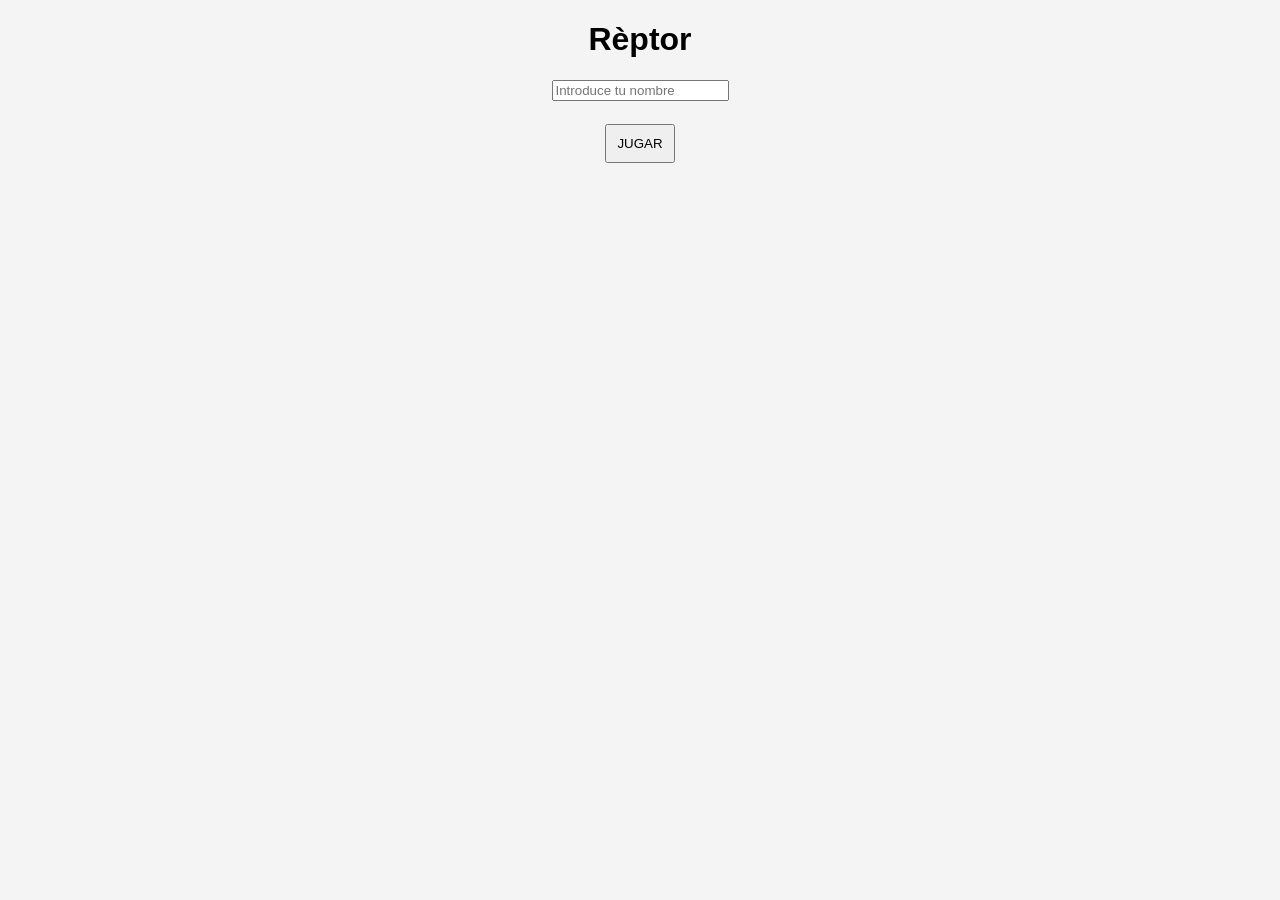
<file: index.html>
<!DOCTYPE html>
<html lang="es">
<head>
    <meta charset="UTF-8">
    <title>Quiz Game</title>
    <link rel="stylesheet" href="css/estilos.css">
</head>
<body>

    <div id="pantalla-inicio">
        <h1>Rèptor</h1>
        <input type="text" id="nombre" placeholder="Introduce tu nombre">
        <br><br>
        <button onclick="empezarJuego()">JUGAR</button>
    </div>

    <div id="menu" style="display:none;">
        <h2 id="saludo"></h2>
        <p>MODES DE JOC</p>
        <button onclick="seleccionarTipo('A')">Geografia</button>
        <button onclick="seleccionarTipo('B')">Cultura General</button>
    </div>

    <script src="js/app.js"></script>

</body>
</html>
</file>
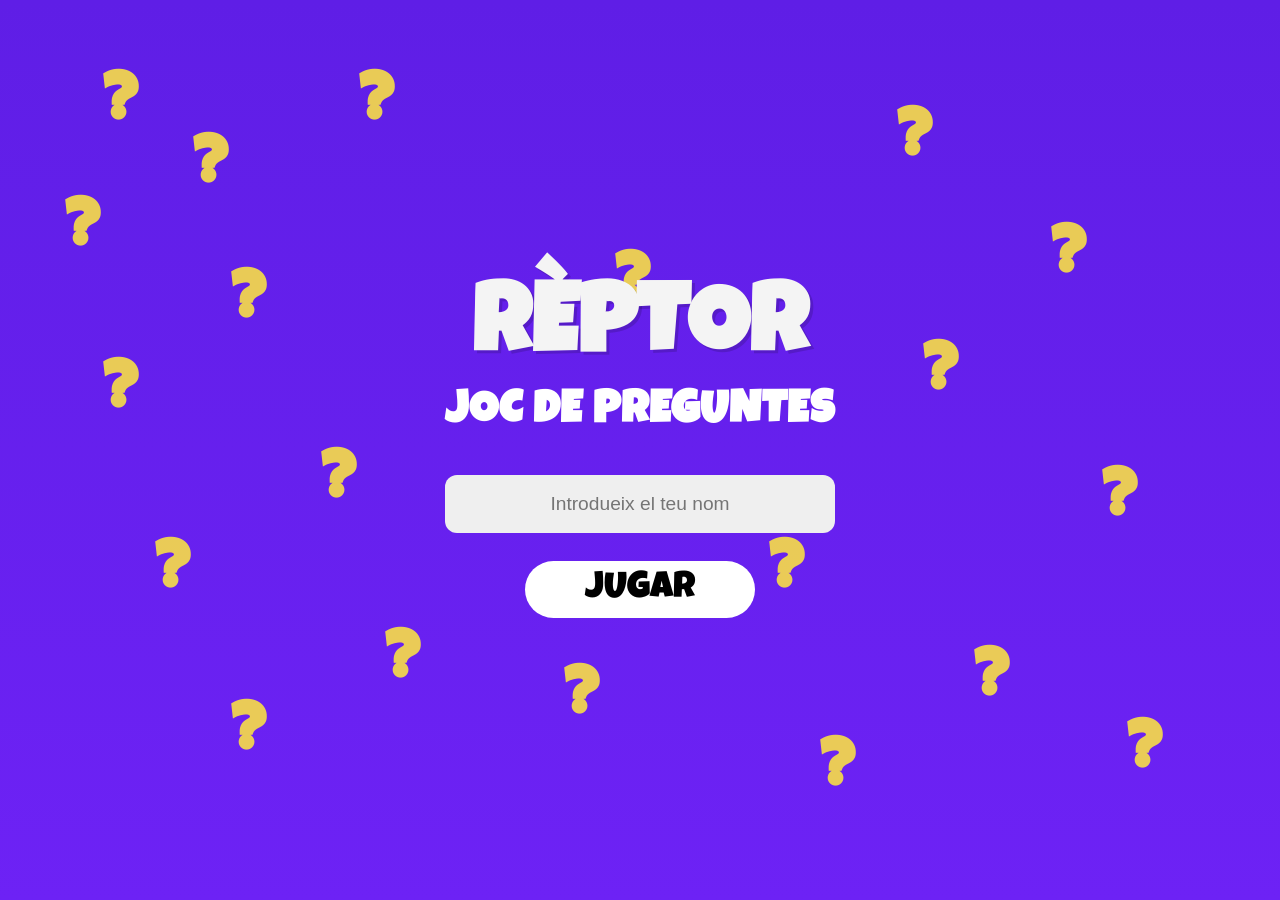
<file: JocQuiz_Oriol_Edgar_Pol_Biel/index.html>
<!DOCTYPE html>
<html lang="ca">
<head>
    <meta charset="UTF-8">
    <meta http-equiv="refresh" content="0; url=html/index.html">
    <title>Rèptor</title>
</head>
<body>
    <p>Obrint el joc...</p>
</body>
</html>
</file>
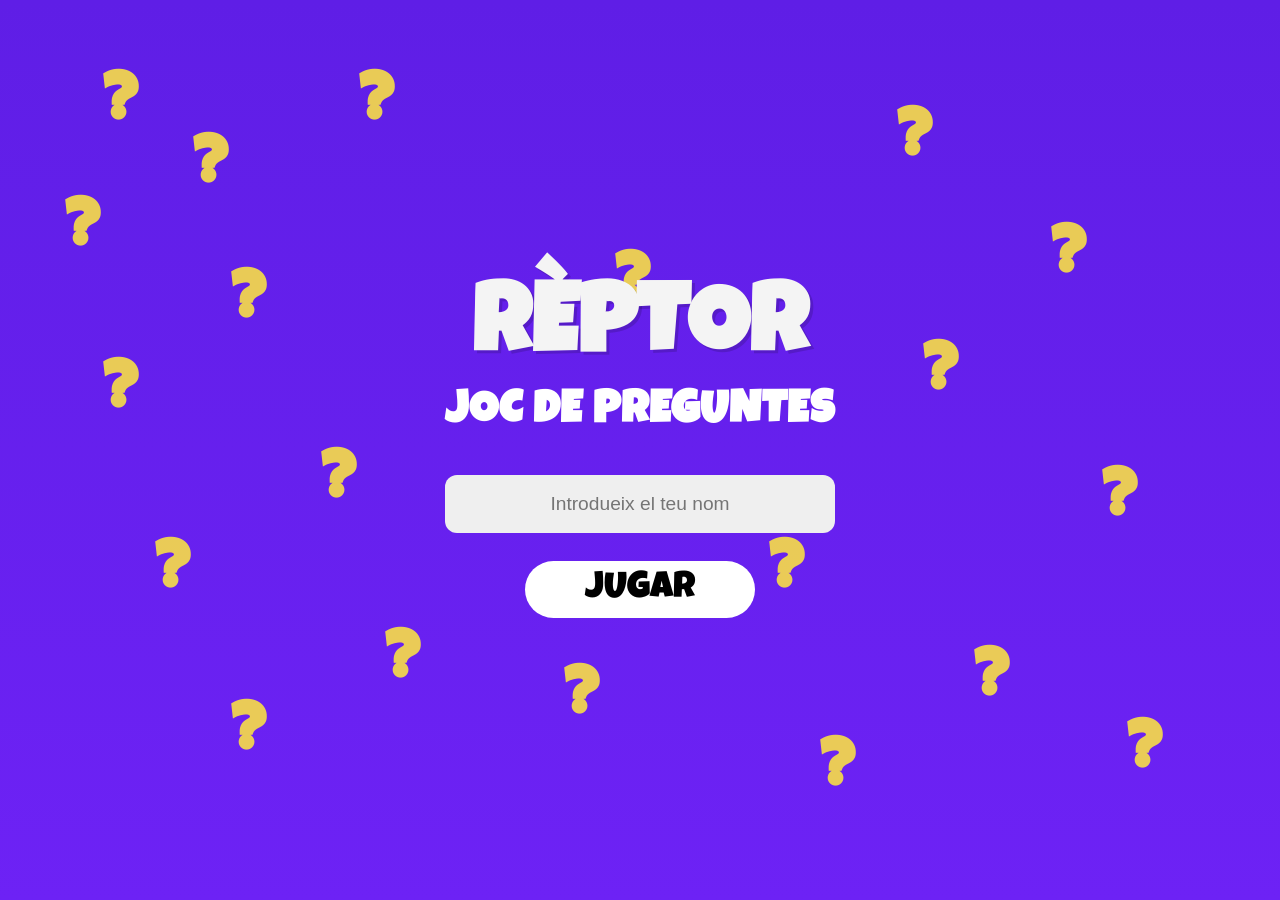
<file: JocQuiz_Oriol_Edgar_Pol_Biel/html/index.html>
<!DOCTYPE html>
<html lang="ca">
<head>
    <meta charset="UTF-8">
    <meta name="viewport" content="width=device-width, initial-scale=1.0">
    <title>Rèptor - Inici</title>
    <link rel="stylesheet" href="../css/estilos.css">
</head>
<body class="home-page">

    <main id="pantalla-inicio" class="home-container">
        <div class="question-bg">
            <span>?</span><span>?</span><span>?</span><span>?</span><span>?</span>
            <span>?</span><span>?</span><span>?</span><span>?</span><span>?</span>
            <span>?</span><span>?</span><span>?</span><span>?</span><span>?</span>
            <span>?</span><span>?</span><span>?</span><span>?</span><span>?</span>
        </div>

        <section class="home-content">
            <h1 class="title-main">RÈPTOR</h1>
            <h2 class="subtitle-main">JOC DE PREGUNTES</h2>

            <div class="form-box">
                <input type="text" id="nombre" placeholder="Introdueix el teu nom" autocomplete="off">
                <button type="button" onclick="empezarJuego()">JUGAR</button>
            </div>
        </section>
    </main>

    <main id="menu" class="standard-page" style="display:none;">
        <section class="panel-page">
            <header class="page-header">
                <div class="corner-icons left">¿ ?</div>
                <div class="header-center">
                    <h1 class="page-title">MODES DE JOC</h1>
                    <p class="welcome-text" id="saludo">Benvingut/da</p>
                </div>
                <div class="corner-icons right">? ?</div>
            </header>

            <div class="divider"></div>

            <section class="modes-grid">
                <article class="mode-card" onclick="seleccionarTipo('cultura')">
                    <div class="mode-image-box mode-emoji">🧠</div>
                    <h3>CULTURA</h3>
                </article>

                <article class="mode-card" onclick="seleccionarTipo('banderas')">
                    <div class="mode-image-box mode-emoji">🏳️</div>
                    <h3>BANDERES</h3>
                </article>
            </section>
        </section>
    </main>

    <script src="../js/app.js"></script>
</body>
</html>
</file>
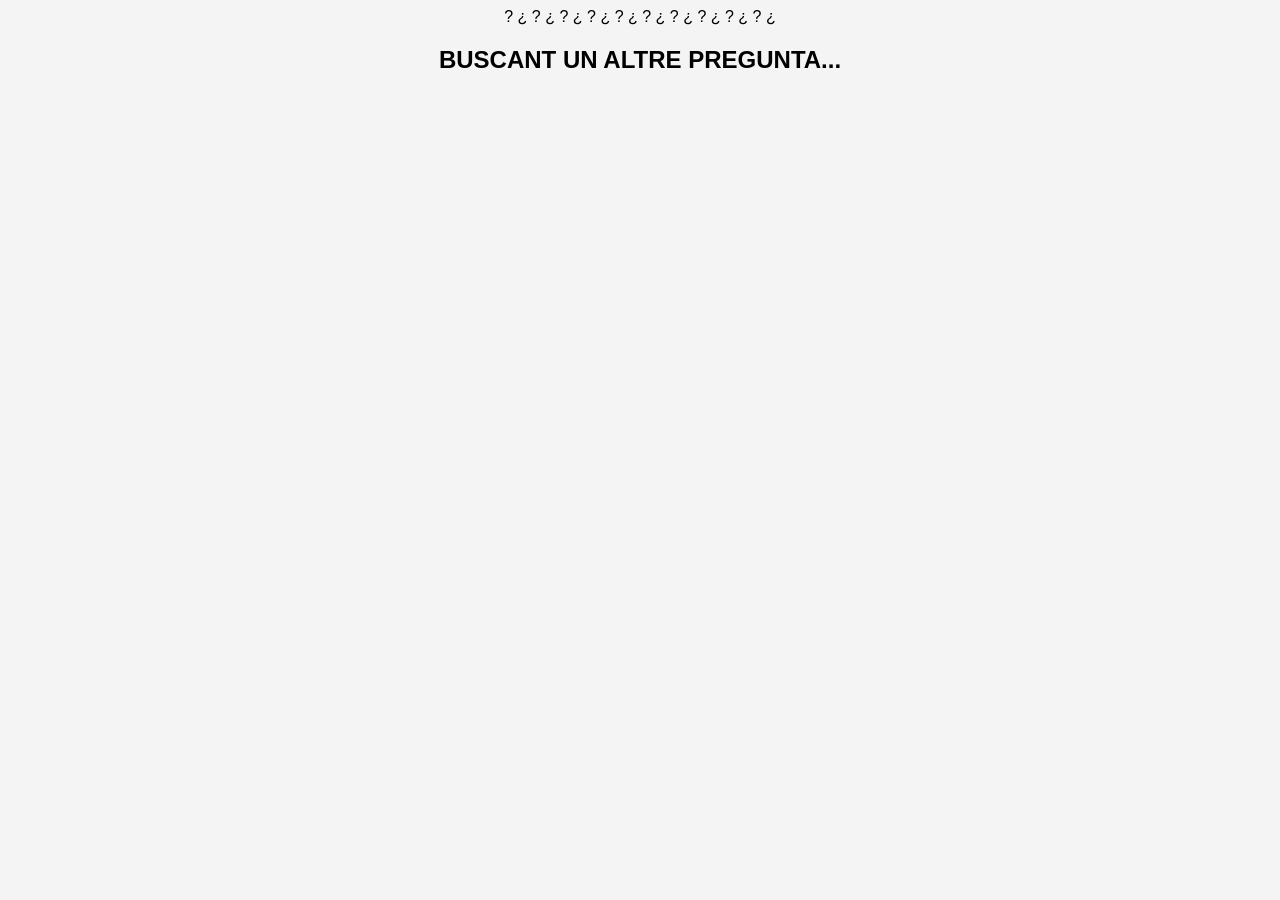
<file: pages/loading.html>
<!DOCTYPE html>
<html lang="ca">
<head>
    <meta charset="UTF-8">
    <meta name="viewport" content="width=device-width, initial-scale=1.0">
    <title>Carregant pregunta</title>
    <link rel="stylesheet" href="../css/estilos.css">
</head>
<body class="loading-page">

    <main class="loading-container">
        <div class="question-bg loading-bg">
            <span>?</span>
            <span>¿</span>
            <span>?</span>
            <span>¿</span>
            <span>?</span>
            <span>¿</span>
            <span>?</span>
            <span>¿</span>
            <span>?</span>
            <span>¿</span>
            <span>?</span>
            <span>¿</span>
            <span>?</span>
            <span>¿</span>
            <span>?</span>
            <span>¿</span>
            <span>?</span>
            <span>¿</span>
            <span>?</span>
            <span>¿</span>
        </div>

        <div class="loading-content">
            <h2>BUSCANT UN ALTRE PREGUNTA...</h2>
            <div class="loader"></div>
        </div>
    </main>

    <script>
        setTimeout(() => {
            window.location.href = "results.html";
        }, 2000);
    </script>
</body>
</html>
</file>
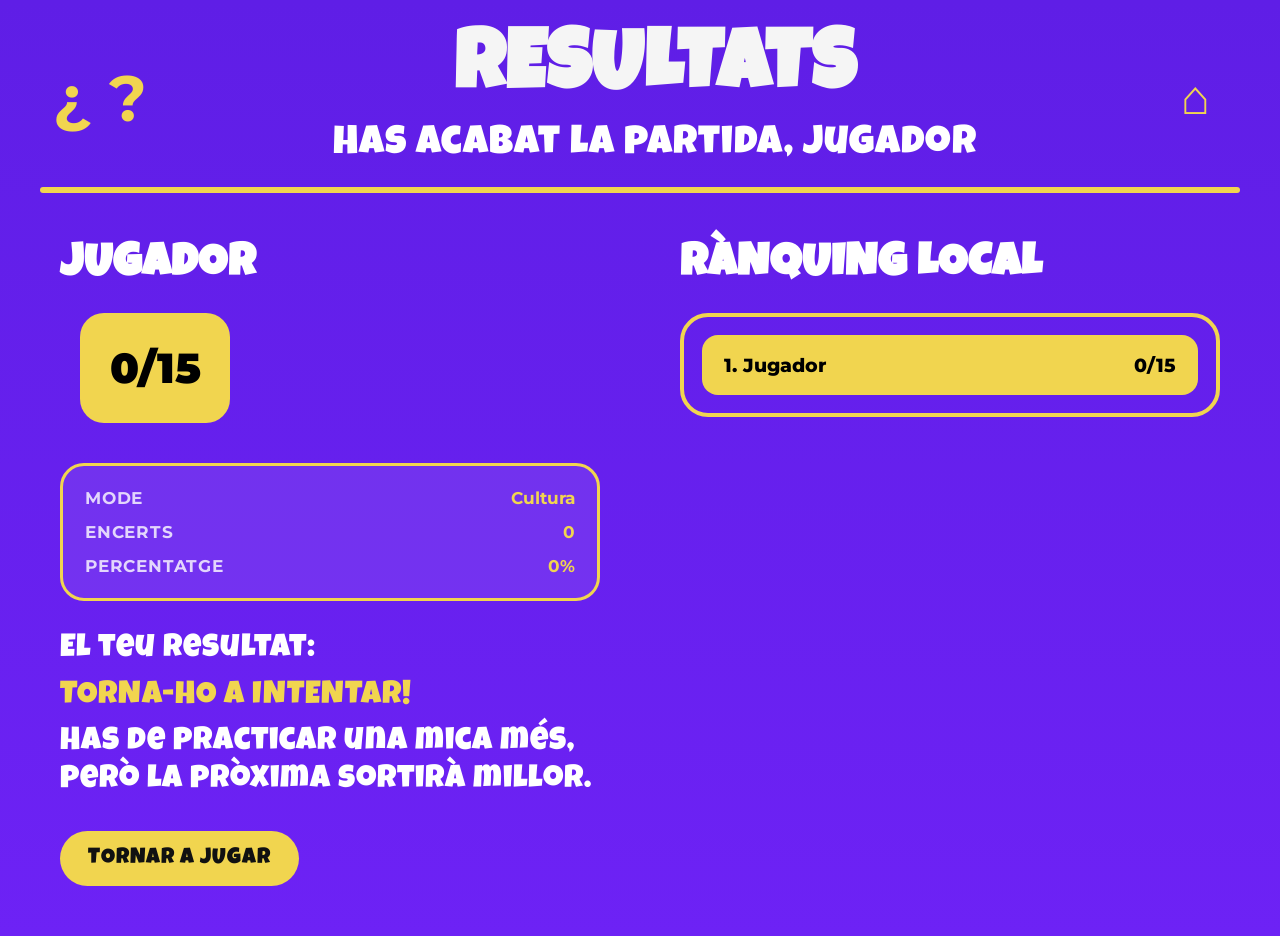
<file: JocQuiz_Oriol_Edgar_Pol_Biel/pages/results.html>
<!DOCTYPE html>
<html lang="ca">
<head>
    <meta charset="UTF-8">
    <meta name="viewport" content="width=device-width, initial-scale=1.0">
    <title>Resultats</title>
    <link rel="stylesheet" href="../css/estilos.css">
</head>
<body class="results-page">

    <main class="panel-page">
        <header class="page-header results-header">
            <div class="corner-icons left">¿ ?</div>
            <div class="header-center">
                <h1 class="page-title">RESULTATS</h1>
                <p class="welcome-text" id="resultsSubtitle">Partida completada</p>
            </div>
            <button class="exit-icon" type="button" id="homeButton" aria-label="Tornar a l'inici">⌂</button>
        </header>

        <div class="divider"></div>

        <section class="results-layout">
            <article class="results-left">
                <h2 id="playerTitle">JUGADOR/A</h2>

                <div class="score-box" id="scoreBox">0/0</div>

                <div class="results-summary-card">
                    <p class="results-summary-line">
                        <span class="results-label">Mode</span>
                        <span class="results-value" id="modeValue">-</span>
                    </p>
                    <p class="results-summary-line">
                        <span class="results-label">Encerts</span>
                        <span class="results-value" id="correctValue">0</span>
                    </p>
                    <p class="results-summary-line">
                        <span class="results-label">Percentatge</span>
                        <span class="results-value" id="percentageValue">0%</span>
                    </p>
                </div>

                <div class="position-text">
                    <p>El teu resultat:</p>
                    <p class="highlight-position" id="resultMessage">Continua entrenant.</p>
                    <p id="resultDescription">Cada partida suma. La següent pot sortir millor.</p>
                </div>

                <div class="results-actions">
                    <button class="play-again-btn" type="button" id="playAgainButton">TORNAR A JUGAR</button>
                </div>
            </article>

            <aside class="results-right">
                <h2>RÀNQUING LOCAL</h2>
                <div class="ranking-box" id="rankingList"></div>
            </aside>
        </section>
    </main>

    <script src="../js/results.js"></script>
</body>
</html>
</file>
<file: css/estilos.css>
body {
    font-family: Arial;
    text-align: center;
    background-color: #f4f4f4;
}

button {
    padding: 10px;
    margin: 5px;
    cursor: pointer;
}
</file>
<file: JocQuiz_Oriol_Edgar_Pol_Biel/css/estilos.css>
@import url('https://fonts.googleapis.com/css2?family=Luckiest+Guy&family=Montserrat:wght@400;500;700;800&display=swap');

* {
    margin: 0;
    padding: 0;
    box-sizing: border-box;
}

body {
    font-family: 'Montserrat', sans-serif;
    background: #5f1ee6;
    color: white;
    min-height: 100vh;
}

.home-page,
.loading-page,
.standard-page {
    min-height: 100vh;
    background: linear-gradient(180deg, #5f1ee6 0%, #6d22f5 100%);
}

.title-main,
.subtitle-main,
.page-title,
.question-label,
.welcome-text,
.results-left h2,
.results-right h2,
.position-text,
.play-again-btn,
.mode-card h3 {
    font-family: 'Luckiest Guy', cursive;
    letter-spacing: 1px;
}

.home-container,
.loading-container {
    position: relative;
    min-height: 100vh;
    overflow: hidden;
}

.question-bg {
    position: absolute;
    inset: 0;
    pointer-events: none;
}

.question-bg span {
    position: absolute;
    color: #f1d54f;
    font-family: 'Luckiest Guy', cursive;
    font-size: 4rem;
    font-weight: bold;
    opacity: 0.95;
}

.question-bg span:nth-child(1) { top: 8%; left: 8%; }
.question-bg span:nth-child(2) { top: 15%; left: 15%; }
.question-bg span:nth-child(3) { top: 8%; left: 28%; }
.question-bg span:nth-child(4) { top: 22%; left: 5%; }
.question-bg span:nth-child(5) { top: 30%; left: 18%; }
.question-bg span:nth-child(6) { top: 12%; left: 70%; }
.question-bg span:nth-child(7) { top: 25%; left: 82%; }
.question-bg span:nth-child(8) { top: 40%; left: 8%; }
.question-bg span:nth-child(9) { top: 50%; left: 25%; }
.question-bg span:nth-child(10) { top: 60%; left: 12%; }
.question-bg span:nth-child(11) { top: 70%; left: 30%; }
.question-bg span:nth-child(12) { top: 78%; left: 18%; }
.question-bg span:nth-child(13) { top: 60%; left: 60%; }
.question-bg span:nth-child(14) { top: 38%; left: 72%; }
.question-bg span:nth-child(15) { top: 72%; left: 76%; }
.question-bg span:nth-child(16) { top: 52%; left: 86%; }
.question-bg span:nth-child(17) { top: 82%; left: 64%; }
.question-bg span:nth-child(18) { top: 80%; left: 88%; }
.question-bg span:nth-child(19) { top: 28%; left: 48%; }
.question-bg span:nth-child(20) { top: 74%; left: 44%; }

.home-content {
    position: relative;
    z-index: 2;
    min-height: 100vh;
    display: flex;
    flex-direction: column;
    justify-content: center;
    align-items: center;
    gap: 10px;
    text-align: center;
    padding: 20px;
}

.title-main {
    font-size: 6rem;
    color: #f4f4f4;
    text-shadow: 3px 3px 0 rgba(0, 0, 0, 0.15);
}

.subtitle-main {
    font-size: 2.8rem;
    color: white;
    margin-bottom: 30px;
}

.form-box {
    display: flex;
    flex-direction: column;
    align-items: center;
    gap: 28px;
}

.form-box input {
    width: 390px;
    max-width: 90vw;
    padding: 18px 20px;
    border: none;
    border-radius: 12px;
    font-size: 1.2rem;
    text-align: center;
    background: #efefef;
    color: #555;
    outline: none;
}

.form-box button {
    border: none;
    background: #ffffff;
    color: #000;
    font-family: 'Luckiest Guy', cursive;
    font-size: 2.3rem;
    padding: 10px 60px;
    border-radius: 999px;
    cursor: pointer;
    transition: transform 0.2s ease;
    text-transform: uppercase;
}

.form-box button:hover {
    transform: scale(1.04);
}

.panel-page {
    max-width: 1280px;
    margin: 0 auto;
    min-height: 100vh;
    padding: 30px 40px 40px;
}

.page-header {
    display: grid;
    grid-template-columns: 120px 1fr 120px;
    align-items: center;
    gap: 10px;
}

.corner-icons {
    font-size: 4rem;
    color: #f1d54f;
    font-weight: bold;
    text-align: center;
}

.header-center {
    text-align: center;
}

.page-title {
    font-size: 5.2rem;
    color: #f5f5f5;
    line-height: 1;
}

.welcome-text,
.question-label {
    font-size: 2.5rem;
    margin-top: 12px;
}

.divider {
    width: 100%;
    height: 6px;
    background: #f1d54f;
    margin: 22px 0 40px;
    border-radius: 10px;
}

.modes-grid {
    display: flex;
    justify-content: center;
    gap: 70px;
    flex-wrap: wrap;
    padding-top: 20px;
}

.mode-card {
    text-align: center;
    cursor: pointer;
    transition: transform 0.2s ease;
}

.mode-card:hover {
    transform: translateY(-6px);
}

.mode-image-box {
    width: 210px;
    height: 210px;
    background: #f1d54f;
    border-radius: 28px;
    display: flex;
    justify-content: center;
    align-items: center;
    margin-bottom: 18px;
    overflow: hidden;
}

.mode-image-box img {
    width: 140px;
    height: 140px;
    object-fit: cover;
}

.mode-card h3 {
    font-size: 2rem;
    color: #f5f5f5;
}

.timer-row {
    display: flex;
    justify-content: center;
    margin-bottom: 20px;
}

.timer-box {
    background: #f1d54f;
    color: #111;
    padding: 10px 26px;
    border-radius: 999px;
    font-weight: 800;
    font-size: 1.2rem;
}

.game-layout {
    display: grid;
    grid-template-columns: 1.4fr 0.9fr;
    gap: 50px;
    align-items: center;
    padding: 10px 30px 0;
}

.answers-column {
    display: flex;
    flex-direction: column;
    gap: 22px;
}

.answer-btn {
    border: none;
    background: #f1d54f;
    color: #000;
    text-align: left;
    font-size: 1.1rem;
    font-weight: 800;
    padding: 26px 30px;
    border-radius: 16px;
    cursor: pointer;
    transition: transform 0.15s ease, opacity 0.15s ease;
}

.answer-btn:hover {
    transform: scale(1.02);
}

.answer-btn.correct {
    background: #19ff00;
}

.answer-btn.incorrect {
    background: #ff1f1f;
    color: white;
}

.answer-btn.disabled {
    opacity: 0.92;
    pointer-events: none;
}

.question-image-box {
    width: 100%;
    max-width: 360px;
    aspect-ratio: 1 / 1;
    background: #d9ebf6;
    border-radius: 20px;
    overflow: hidden;
    margin: 0 auto;
}

.question-image-box img {
    width: 100%;
    height: 100%;
    object-fit: cover;
}

.loading-content {
    position: relative;
    z-index: 2;
    min-height: 100vh;
    display: flex;
    flex-direction: column;
    justify-content: center;
    align-items: center;
    gap: 25px;
    text-align: center;
    padding: 20px;
}

.loading-content h2 {
    font-family: 'Luckiest Guy', cursive;
    font-size: 2.7rem;
    color: white;
}

.loader {
    width: 60px;
    height: 60px;
    border: 8px solid rgba(255,255,255,0.35);
    border-top: 8px solid white;
    border-radius: 50%;
    animation: spin 0.9s linear infinite;
}

@keyframes spin {
    to {
        transform: rotate(360deg);
    }
}

.results-header {
    grid-template-columns: 120px 1fr 90px;
}

.exit-icon {
    font-size: 3rem;
    text-align: center;
    cursor: pointer;
    color: #f1d54f;
}

.results-layout {
    display: grid;
    grid-template-columns: 1fr 1fr;
    gap: 40px;
    align-items: start;
}

.results-left,
.results-right {
    padding: 10px 20px;
}

.results-left h2,
.results-right h2 {
    font-size: 2.8rem;
    margin-bottom: 25px;
}

.score-box {
    width: 150px;
    height: 110px;
    background: #f1d54f;
    border-radius: 24px;
    display: flex;
    justify-content: center;
    align-items: center;
    color: #000;
    font-size: 2.6rem;
    font-weight: 900;
    margin: 20px 0 40px 20px;
}

.position-text {
    font-size: 2rem;
    line-height: 1.2;
}

.highlight-position {
    color: #f1d54f;
    margin: 8px 0;
}

.play-again-btn {
    margin-top: 30px;
    border: none;
    background: #f1d54f;
    color: #111;
    padding: 16px 28px;
    border-radius: 999px;
    font-size: 1.4rem;
    cursor: pointer;
}

.ranking-box {
    border: 4px solid #f1d54f;
    border-radius: 28px;
    padding: 18px;
    display: flex;
    flex-direction: column;
    gap: 12px;
}

.ranking-item {
    background: #f1d54f;
    color: #000;
    border-radius: 16px;
    padding: 18px 22px;
    display: flex;
    justify-content: space-between;
    align-items: center;
    font-weight: 800;
    font-size: 1.2rem;
}

@media (max-width: 980px) {
    .page-title {
        font-size: 3.6rem;
    }

    .welcome-text,
    .question-label {
        font-size: 1.8rem;
    }

    .game-layout,
    .results-layout {
        grid-template-columns: 1fr;
    }

    .modes-grid {
        gap: 35px;
    }

    .page-header {
        grid-template-columns: 80px 1fr 80px;
    }

    .corner-icons {
        font-size: 2.8rem;
    }
}

@media (max-width: 600px) {
    .title-main {
        font-size: 4rem;
    }

    .subtitle-main {
        font-size: 2rem;
    }

    .page-title {
        font-size: 2.6rem;
    }

    .welcome-text,
    .question-label {
        font-size: 1.4rem;
    }

    .mode-image-box {
        width: 180px;
        height: 180px;
    }

    .panel-page {
        padding: 20px;
    }

}

.results-page {
    min-height: 100vh;
    background: linear-gradient(180deg, #5f1ee6 0%, #6d22f5 100%);
}

.exit-icon {
    border: none;
    background: transparent;
}

.exit-icon:hover {
    transform: scale(1.08);
}

.results-summary-card {
    background: rgba(255, 255, 255, 0.08);
    border: 3px solid #f1d54f;
    border-radius: 24px;
    padding: 22px;
    display: flex;
    flex-direction: column;
    gap: 14px;
    margin: 0 0 30px;
}

.results-summary-line {
    display: flex;
    justify-content: space-between;
    align-items: center;
    gap: 16px;
    font-size: 1.05rem;
    font-weight: 700;
}

.results-label {
    color: rgba(255, 255, 255, 0.8);
    text-transform: uppercase;
    letter-spacing: 0.8px;
}

.results-value {
    color: #f1d54f;
    text-align: right;
}

.results-actions {
    display: flex;
    gap: 16px;
    flex-wrap: wrap;
}

.results-right {
    height: 100%;
}

.ranking-empty {
    text-align: center;
    padding: 20px 10px;
    color: rgba(255, 255, 255, 0.85);
    font-weight: 600;
}

.ranking-item span:last-child {
    white-space: nowrap;
}

@media (max-width: 980px) {
    .results-summary-line {
        font-size: 0.98rem;
    }
}

@media (max-width: 600px) {
    .score-box {
        width: 130px;
        height: 95px;
        margin-left: 0;
    }

    .position-text {
        font-size: 1.45rem;
    }

    .results-summary-card {
        padding: 18px;
    }

    .results-summary-line {
        flex-direction: column;
        align-items: flex-start;
    }

    .ranking-item {
        font-size: 1rem;
        padding: 16px 18px;
        flex-direction: column;
        align-items: flex-start;
        gap: 6px;
    }
}



/* Ajustos finals del joc */
.results-page {
    min-height: 100vh;
    background: linear-gradient(180deg, #5f1ee6 0%, #6d22f5 100%);
}

.player-display {
    font-weight: 800;
    color: #f1d54f;
    margin-top: 8px;
}

.question-text {
    background: rgba(255,255,255,0.09);
    border: 3px solid #f1d54f;
    border-radius: 18px;
    padding: 22px;
    font-size: 1.45rem;
    line-height: 1.35;
}

.mode-emoji,
.question-symbol {
    font-size: 6rem;
    color: #111;
    font-family: 'Luckiest Guy', cursive;
}

.question-symbol {
    display: flex;
    justify-content: center;
    align-items: center;
    background: #f1d54f;
}

.exit-icon {
    border: none;
    background: transparent;
    font-size: 3rem;
    text-align: center;
    cursor: pointer;
    color: #f1d54f;
    transition: transform 0.2s ease;
}

.exit-icon:hover {
    transform: scale(1.08);
}

.results-summary-card {
    background: rgba(255, 255, 255, 0.08);
    border: 3px solid #f1d54f;
    border-radius: 24px;
    padding: 22px;
    display: flex;
    flex-direction: column;
    gap: 14px;
    margin: 0 0 30px;
}

.results-summary-line {
    display: flex;
    justify-content: space-between;
    align-items: center;
    gap: 16px;
    font-size: 1.05rem;
    font-weight: 700;
}

.results-label {
    color: rgba(255, 255, 255, 0.8);
    text-transform: uppercase;
    letter-spacing: 0.8px;
}

.results-value {
    color: #f1d54f;
    text-align: right;
}

.results-actions {
    display: flex;
    gap: 16px;
    flex-wrap: wrap;
}

.ranking-empty {
    text-align: center;
    padding: 20px 10px;
    color: rgba(255, 255, 255, 0.85);
    font-weight: 600;
}

.ranking-item span:last-child {
    white-space: nowrap;
}

@media (max-width: 600px) {
    .question-text {
        font-size: 1.1rem;
    }

    .answer-btn {
        padding: 20px;
    }
}


/* Imatge de bandera del mode banderes */
.flag-image {
    display: none;
    max-width: 330px;
    width: 100%;
    max-height: 230px;
    object-fit: contain;
    border-radius: 16px;
    box-shadow: 0 8px 18px rgba(0, 0, 0, 0.35);
    background: white;
}
</file>
